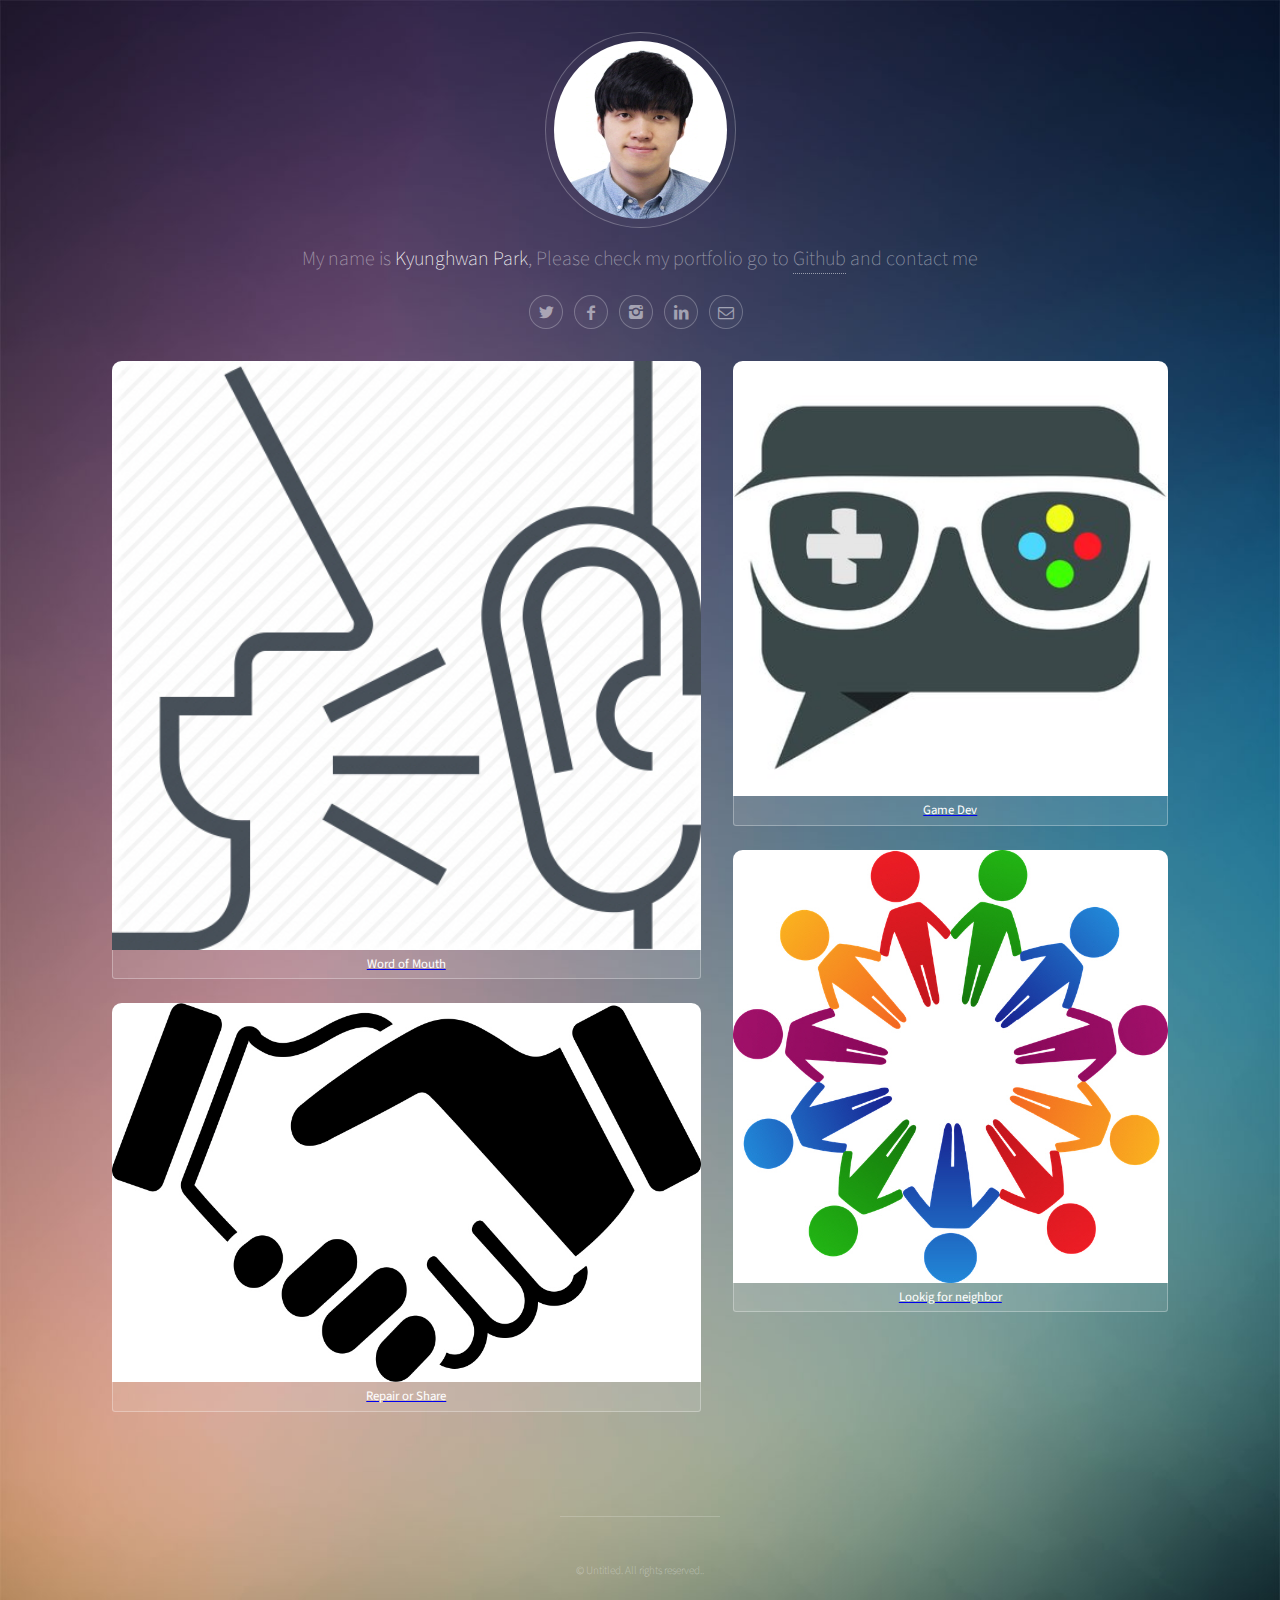
<file: index.html>
<!DOCTYPE HTML>

<html>
	<head>
		<title>Wellcome to my world</title>
		<meta charset="utf-8" />
		<meta name="viewport" content="width=device-width, initial-scale=1" />
		<link rel="stylesheet" href="assets/css/reset.css">
		<link href="https://fonts.googleapis.com/css?family=Source+Sans+Pro:200i,300,300i,400,400i" rel="stylesheet">
		<link rel="stylesheet" href="fontello-a7f8b88a/css/fontello.css">
		<link rel="stylesheet" href="assets/css/main2.css" />
	</head>
	<body>

		<!-- Wrapper -->
			<div id="wrapper">

				<!-- Header -->
					<header id="header">
						<span class="avatar"><img src="images/avatar.jpg" alt="" /></span>
						<h1>My name is <strong>Kyunghwan Park</strong>, Please check my portfolio go to <a href="https://github.com/hotei09">Github</a> and contact me </h1>
						<ul class="icons">
							<li><a href="https://twitter.com/kyunghwan_park" class="icon-twitter"><span class="label">Twitter</span></a></li>
							<li><a href="https://www.facebook.com/profile.php?id=100001757139694" class="icon-facebook"><span class="label">Facebook</span></a></li>
							<li><a href="https://www.instagram.com" class="icon-instagram"><span class="label">Instagram</span></a></li>
							<li><a href="https://www.linkedin.com/in/hotei0518" class="icon-linkedin"><span class="label">linkedin</span></a></li>
							<li><a href="https://mail.google.com" class="icon-mail"><span class="label">Email</span></a></li>
						</ul>
					</header>

				<!-- Main -->
					<section id="main"> 
						<!-- Thumbnails -->
							<section class="thumbnails">
								<div>
									<a href="http://www.naver.com">
										<img src="images/thumbs/01.jpg" alt=""/>
										<h3>Word of Mouth</h3>
									</a>
									<a href="http://www.google.com">
										<img src="images/thumbs/02.jpg" alt="" />
										<h3>Repair or Share</h3>
									</a>
								</div>
								<div>
									<a href="http://www.google.com">
										<img src="images/thumbs/03.jpg" alt="" />
										<h3>Game Dev</h3>
									</a>
									<a href="http://www.google.com">
										<img src="images/thumbs/04.jpg" alt="" />
										<h3>Lookig for neighbor</h3>
									</a>
								</div>
							</section>

					</section>

				<!-- Footer -->
					<footer id="footer">
						<p>&copy; Untitled. All rights reserved.</a>. </p>
					</footer>

			</div>

		<!-- Scripts -->
			<script src="assets/js/jquery.min.js"></script>
			<script src="assets/js/jquery.poptrox.min.js"></script>
			<script src="assets/js/skel.min.js"></script>

	</body>
</html>
</file>
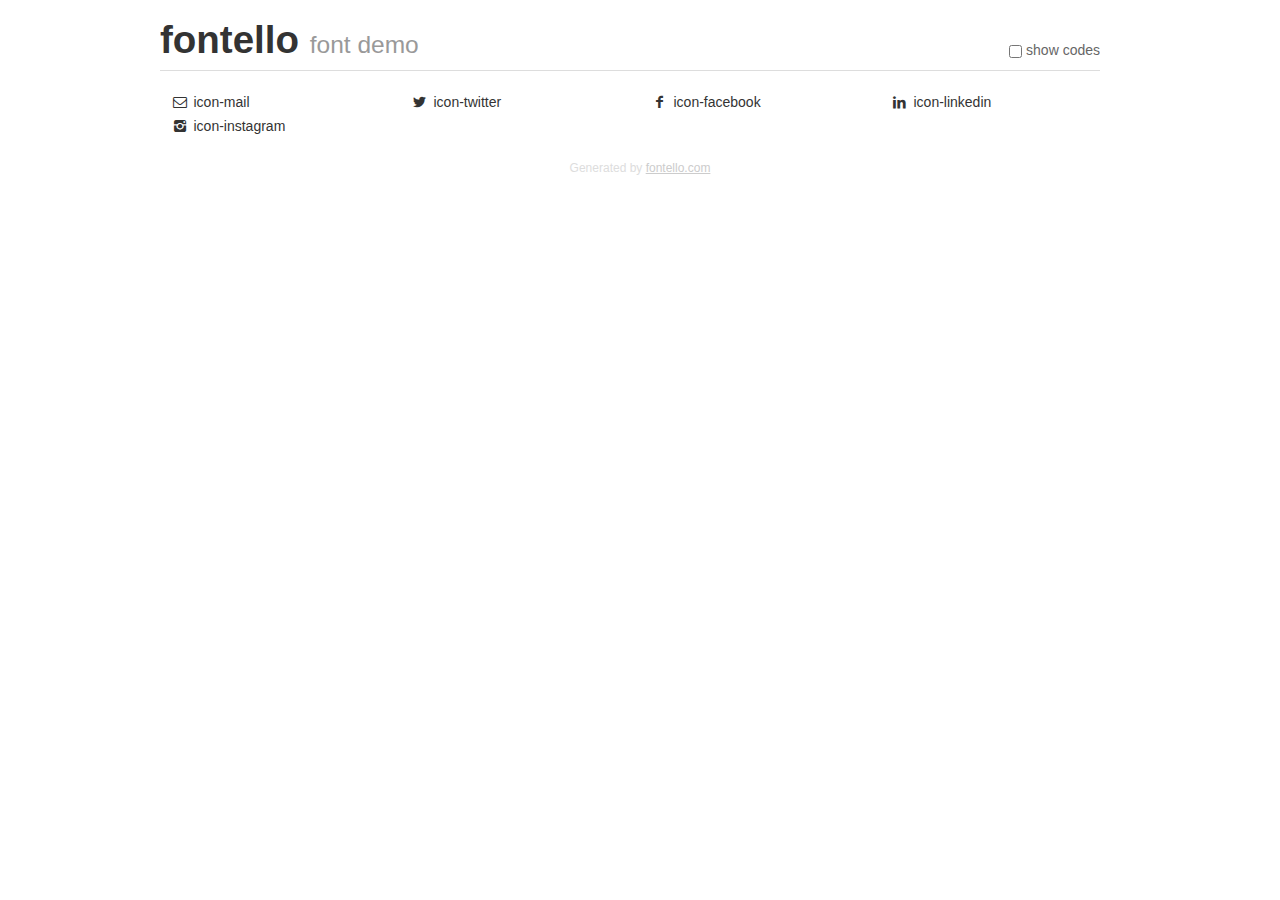
<file: fontello-a7f8b88a/demo.html>
<!DOCTYPE html>
<html>
  <head><!--[if lt IE 9]><script language="javascript" type="text/javascript" src="//html5shim.googlecode.com/svn/trunk/html5.js"></script><![endif]-->
    <meta charset="UTF-8"><style>/*
 * Bootstrap v2.2.1
 *
 * Copyright 2012 Twitter, Inc
 * Licensed under the Apache License v2.0
 * http://www.apache.org/licenses/LICENSE-2.0
 *
 * Designed and built with all the love in the world @twitter by @mdo and @fat.
 */
.clearfix {
  *zoom: 1;
}
.clearfix:before,
.clearfix:after {
  display: table;
  content: "";
  line-height: 0;
}
.clearfix:after {
  clear: both;
}
html {
  font-size: 100%;
  -webkit-text-size-adjust: 100%;
  -ms-text-size-adjust: 100%;
}
a:focus {
  outline: thin dotted #333;
  outline: 5px auto -webkit-focus-ring-color;
  outline-offset: -2px;
}
a:hover,
a:active {
  outline: 0;
}
button,
input,
select,
textarea {
  margin: 0;
  font-size: 100%;
  vertical-align: middle;
}
button,
input {
  *overflow: visible;
  line-height: normal;
}
button::-moz-focus-inner,
input::-moz-focus-inner {
  padding: 0;
  border: 0;
}
body {
  margin: 0;
  font-family: "Helvetica Neue", Helvetica, Arial, sans-serif;
  font-size: 14px;
  line-height: 20px;
  color: #333;
  background-color: #fff;
}
a {
  color: #08c;
  text-decoration: none;
}
a:hover {
  color: #005580;
  text-decoration: underline;
}
.row {
  margin-left: -20px;
  *zoom: 1;
}
.row:before,
.row:after {
  display: table;
  content: "";
  line-height: 0;
}
.row:after {
  clear: both;
}
[class*="span"] {
  float: left;
  min-height: 1px;
  margin-left: 20px;
}
.container,
.navbar-static-top .container,
.navbar-fixed-top .container,
.navbar-fixed-bottom .container {
  width: 940px;
}
.span12 {
  width: 940px;
}
.span11 {
  width: 860px;
}
.span10 {
  width: 780px;
}
.span9 {
  width: 700px;
}
.span8 {
  width: 620px;
}
.span7 {
  width: 540px;
}
.span6 {
  width: 460px;
}
.span5 {
  width: 380px;
}
.span4 {
  width: 300px;
}
.span3 {
  width: 220px;
}
.span2 {
  width: 140px;
}
.span1 {
  width: 60px;
}
[class*="span"].pull-right,
.row-fluid [class*="span"].pull-right {
  float: right;
}
.container {
  margin-right: auto;
  margin-left: auto;
  *zoom: 1;
}
.container:before,
.container:after {
  display: table;
  content: "";
  line-height: 0;
}
.container:after {
  clear: both;
}
p {
  margin: 0 0 10px;
}
.lead {
  margin-bottom: 20px;
  font-size: 21px;
  font-weight: 200;
  line-height: 30px;
}
small {
  font-size: 85%;
}
h1 {
  margin: 10px 0;
  font-family: inherit;
  font-weight: bold;
  line-height: 20px;
  color: inherit;
  text-rendering: optimizelegibility;
}
h1 small {
  font-weight: normal;
  line-height: 1;
  color: #999;
}
h1 {
  line-height: 40px;
}
h1 {
  font-size: 38.5px;
}
h1 small {
  font-size: 24.5px;
}
body {
  margin-top: 90px;
}
.header {
  position: fixed;
  top: 0;
  left: 50%;
  margin-left: -480px;
  background-color: #fff;
  border-bottom: 1px solid #ddd;
  padding-top: 10px;
  z-index: 10;
}
.footer {
  color: #ddd;
  font-size: 12px;
  text-align: center;
  margin-top: 20px;
}
.footer a {
  color: #ccc;
  text-decoration: underline;
}
.the-icons {
  font-size: 14px;
  line-height: 24px;
}
.switch {
  position: absolute;
  right: 0;
  bottom: 10px;
  color: #666;
}
.switch input {
  margin-right: 0.3em;
}
.codesOn .i-name {
  display: none;
}
.codesOn .i-code {
  display: inline;
}
.i-code {
  display: none;
}
@font-face {
      font-family: 'fontello';
      src: url('./font/fontello.eot?97337927');
      src: url('./font/fontello.eot?97337927#iefix') format('embedded-opentype'),
           url('./font/fontello.woff?97337927') format('woff'),
           url('./font/fontello.ttf?97337927') format('truetype'),
           url('./font/fontello.svg?97337927#fontello') format('svg');
      font-weight: normal;
      font-style: normal;
    }
     
     
    .demo-icon
    {
      font-family: "fontello";
      font-style: normal;
      font-weight: normal;
      speak: none;
     
      display: inline-block;
      text-decoration: inherit;
      width: 1em;
      margin-right: .2em;
      text-align: center;
      /* opacity: .8; */
     
      /* For safety - reset parent styles, that can break glyph codes*/
      font-variant: normal;
      text-transform: none;
     
      /* fix buttons height, for twitter bootstrap */
      line-height: 1em;
     
      /* Animation center compensation - margins should be symmetric */
      /* remove if not needed */
      margin-left: .2em;
     
      /* You can be more comfortable with increased icons size */
      /* font-size: 120%; */
     
      /* Font smoothing. That was taken from TWBS */
      -webkit-font-smoothing: antialiased;
      -moz-osx-font-smoothing: grayscale;
     
      /* Uncomment for 3D effect */
      /* text-shadow: 1px 1px 1px rgba(127, 127, 127, 0.3); */
    }
     </style>
    <link rel="stylesheet" href="css/animation.css"><!--[if IE 7]><link rel="stylesheet" href="css/" + font.fontname + "-ie7.css"><![endif]-->
    <script>
      function toggleCodes(on) {
        var obj = document.getElementById('icons');
      
        if (on) {
          obj.className += ' codesOn';
        } else {
          obj.className = obj.className.replace(' codesOn', '');
        }
      }
      
    </script>
  </head>
  <body>
    <div class="container header">
      <h1>fontello <small>font demo</small></h1>
      <label class="switch">
        <input type="checkbox" onclick="toggleCodes(this.checked)">show codes
      </label>
    </div>
    <div class="container" id="icons">
      <div class="row">
        <div class="the-icons span3" title="Code: 0xe800"><i class="demo-icon icon-mail">&#xe800;</i> <span class="i-name">icon-mail</span><span class="i-code">0xe800</span></div>
        <div class="the-icons span3" title="Code: 0xf309"><i class="demo-icon icon-twitter">&#xf309;</i> <span class="i-name">icon-twitter</span><span class="i-code">0xf309</span></div>
        <div class="the-icons span3" title="Code: 0xf30c"><i class="demo-icon icon-facebook">&#xf30c;</i> <span class="i-name">icon-facebook</span><span class="i-code">0xf30c</span></div>
        <div class="the-icons span3" title="Code: 0xf318"><i class="demo-icon icon-linkedin">&#xf318;</i> <span class="i-name">icon-linkedin</span><span class="i-code">0xf318</span></div>
      </div>
      <div class="row">
        <div class="the-icons span3" title="Code: 0xf32d"><i class="demo-icon icon-instagram">&#xf32d;</i> <span class="i-name">icon-instagram</span><span class="i-code">0xf32d</span></div>
      </div>
    </div>
    <div class="container footer">Generated by <a href="http://fontello.com">fontello.com</a></div>
  </body>
</html>
</file>
<file: fontello-a7f8b88a/css/fontello.css>
@font-face {
  font-family: 'fontello';
  src: url('../font/fontello.eot?72707897');
  src: url('../font/fontello.eot?72707897#iefix') format('embedded-opentype'),
       url('../font/fontello.woff2?72707897') format('woff2'),
       url('../font/fontello.woff?72707897') format('woff'),
       url('../font/fontello.ttf?72707897') format('truetype'),
       url('../font/fontello.svg?72707897#fontello') format('svg');
  font-weight: normal;
  font-style: normal;
}
/* Chrome hack: SVG is rendered more smooth in Windozze. 100% magic, uncomment if you need it. */
/* Note, that will break hinting! In other OS-es font will be not as sharp as it could be */
/*
@media screen and (-webkit-min-device-pixel-ratio:0) {
  @font-face {
    font-family: 'fontello';
    src: url('../font/fontello.svg?72707897#fontello') format('svg');
  }
}
*/
 
 [class^="icon-"]:before, [class*=" icon-"]:before {
  font-family: "fontello";
  font-style: normal;
  font-weight: normal;
  speak: none;
 
  display: inline-block;
  text-decoration: inherit;
  width: 1em;
  margin-right: .2em;
  text-align: center;
  /* opacity: .8; */
 
  /* For safety - reset parent styles, that can break glyph codes*/
  font-variant: normal;
  text-transform: none;
 
  /* fix buttons height, for twitter bootstrap */
  line-height: 1em;
 
  /* Animation center compensation - margins should be symmetric */
  /* remove if not needed */
  margin-left: .2em;
 
  /* you can be more comfortable with increased icons size */
  /* font-size: 120%; */
 
  /* Font smoothing. That was taken from TWBS */
  -webkit-font-smoothing: antialiased;
  -moz-osx-font-smoothing: grayscale;
 
  /* Uncomment for 3D effect */
  /* text-shadow: 1px 1px 1px rgba(127, 127, 127, 0.3); */
}
 
.icon-mail:before { content: '\e800'; } /* '' */
.icon-twitter:before { content: '\f309'; } /* '' */
.icon-facebook:before { content: '\f30c'; } /* '' */
.icon-linkedin:before { content: '\f318'; } /* '' */
.icon-instagram:before { content: '\f32d'; } /* '' */
</file>
<file: assets/css/main2.css>
#wrapper{
	/* border:5px solid red; */
}
#wrapper>*{
	/* border:5px solid green; */
}
#wrapper>*>*{
	/* border:5px solid blue; */ 
}


body{
	background-image: url(../../images/bg.jpg);
	background-size: cover;
	font-family: 'Source Sans Pro', sans-serif;
	background-position: top center;
	box-sizing: border-box;
	
}
#wrapper{
	max-width:68rem;
	margin:0 auto;
	box-sizing: border-box;


}
#header{
	text-align: center;
	padding-top:2rem;
	padding-bottom:2rem;
	vertical-align: baseline;
}

#header .avatar {
	border-radius: 100%;
	display:inline-block;
	padding:0.5rem;
	background-color: rgba(255,255,255,0.03);
	border:1px solid rgba(255,255,255,0.25);
	margin-bottom: 1rem;
}

#header .avatar img{
	border-radius: 100%;
	display:block;
}

#header h1{
	font-size:1.25rem;
	color:rgba(255,255,255,0.5);
	font-weight: 200;
	margin-bottom: 1.5rem;
	line-height: 1.5rem;
}
#header h1 strong{
	color: white;
	font-weight: 200;
}
#header h1 a{
	color:rgba(255,255,255,0.5);
	text-decoration: none;
	border-bottom: 1px dotted rgba(255,255,255,0.5);
}
#header ul.icons li{
	display: inline-block;
	border-radius: 100%;
	border:1px solid rgba(255,255,255,0.25);
	background-color: rgba(255,255,255,0.03);
	width:2rem;
	height:2rem;
	display:inline-flex;
	justify-content: center;
	align-items:center; 
	margin-right: 0.5rem; 
}
#header ul.icons li:hover{
	border:1px solid rgba(255,255,255,0.25);
	background-color: rgba(255,255,255,0.09);
}
#header ul.icons li a{
	color:rgba(255,255,255,0.5);
	text-decoration: none;
}
#header ul.icons li .label{
	display: none;
}
#main .thumbnails{
	display: flex;
}
#main .thumbnails>div{
	flex-grow: 1;
	margin-right:1rem;
	margin-left:1rem;
}
#main .thumbnails a{
	margin-bottom: 1.5rem;
	display: block;
}
#main .thumbnails img{
	width: 100%;
	border-top-left-radius: 0.6rem;
	border-top-right-radius: 0.6rem;
	display: block;
	text-align: center;
}
#main .thumbnails h3{
	border-left: 1px solid rgba(255,255,255,0.3);
	border-right: 1px solid rgba(255,255,255,0.3);
	border-bottom: 1px solid rgba(255,255,255,0.3);
	border-bottom-left-radius: 0.2rem;
	border-bottom-right-radius: 0.2rem;
	padding:0.5rem;
	text-align: center;
	background-color: rgba(255,255,255,0.1);
	color: white;
	font-size: 0.8rem;
	font-weight: 200px;
}
#footer{
	text-align: center;
	color:rgba(255,255,255,0.5);
	font-weight: 200;
	padding: 3rem;
	font-size: 0.7rem;
}
#footer a{
	color: rgba(255,255,255,0.5);
	text-decoration: none;
	border-bottom: 1px dotted rgba(255,255,255,0.5);

}
#footer:before{
	content:'';
	display: block;
	margin:2rem auto;
	width: 10rem;
	border-top:1px solid rgba(255,255,255,0.2);
	margin-bottom: 3rem;
}
 @media(max-width:480px){
	#main .thumbnails {
	display: block;
}
</file>
<file: fontello-a7f8b88a/css/animation.css>
/*
   Animation example, for spinners
*/
.animate-spin {
  -moz-animation: spin 2s infinite linear;
  -o-animation: spin 2s infinite linear;
  -webkit-animation: spin 2s infinite linear;
  animation: spin 2s infinite linear;
  display: inline-block;
}
@-moz-keyframes spin {
  0% {
    -moz-transform: rotate(0deg);
    -o-transform: rotate(0deg);
    -webkit-transform: rotate(0deg);
    transform: rotate(0deg);
  }

  100% {
    -moz-transform: rotate(359deg);
    -o-transform: rotate(359deg);
    -webkit-transform: rotate(359deg);
    transform: rotate(359deg);
  }
}
@-webkit-keyframes spin {
  0% {
    -moz-transform: rotate(0deg);
    -o-transform: rotate(0deg);
    -webkit-transform: rotate(0deg);
    transform: rotate(0deg);
  }

  100% {
    -moz-transform: rotate(359deg);
    -o-transform: rotate(359deg);
    -webkit-transform: rotate(359deg);
    transform: rotate(359deg);
  }
}
@-o-keyframes spin {
  0% {
    -moz-transform: rotate(0deg);
    -o-transform: rotate(0deg);
    -webkit-transform: rotate(0deg);
    transform: rotate(0deg);
  }

  100% {
    -moz-transform: rotate(359deg);
    -o-transform: rotate(359deg);
    -webkit-transform: rotate(359deg);
    transform: rotate(359deg);
  }
}
@-ms-keyframes spin {
  0% {
    -moz-transform: rotate(0deg);
    -o-transform: rotate(0deg);
    -webkit-transform: rotate(0deg);
    transform: rotate(0deg);
  }

  100% {
    -moz-transform: rotate(359deg);
    -o-transform: rotate(359deg);
    -webkit-transform: rotate(359deg);
    transform: rotate(359deg);
  }
}
@keyframes spin {
  0% {
    -moz-transform: rotate(0deg);
    -o-transform: rotate(0deg);
    -webkit-transform: rotate(0deg);
    transform: rotate(0deg);
  }

  100% {
    -moz-transform: rotate(359deg);
    -o-transform: rotate(359deg);
    -webkit-transform: rotate(359deg);
    transform: rotate(359deg);
  }
}
</file>
